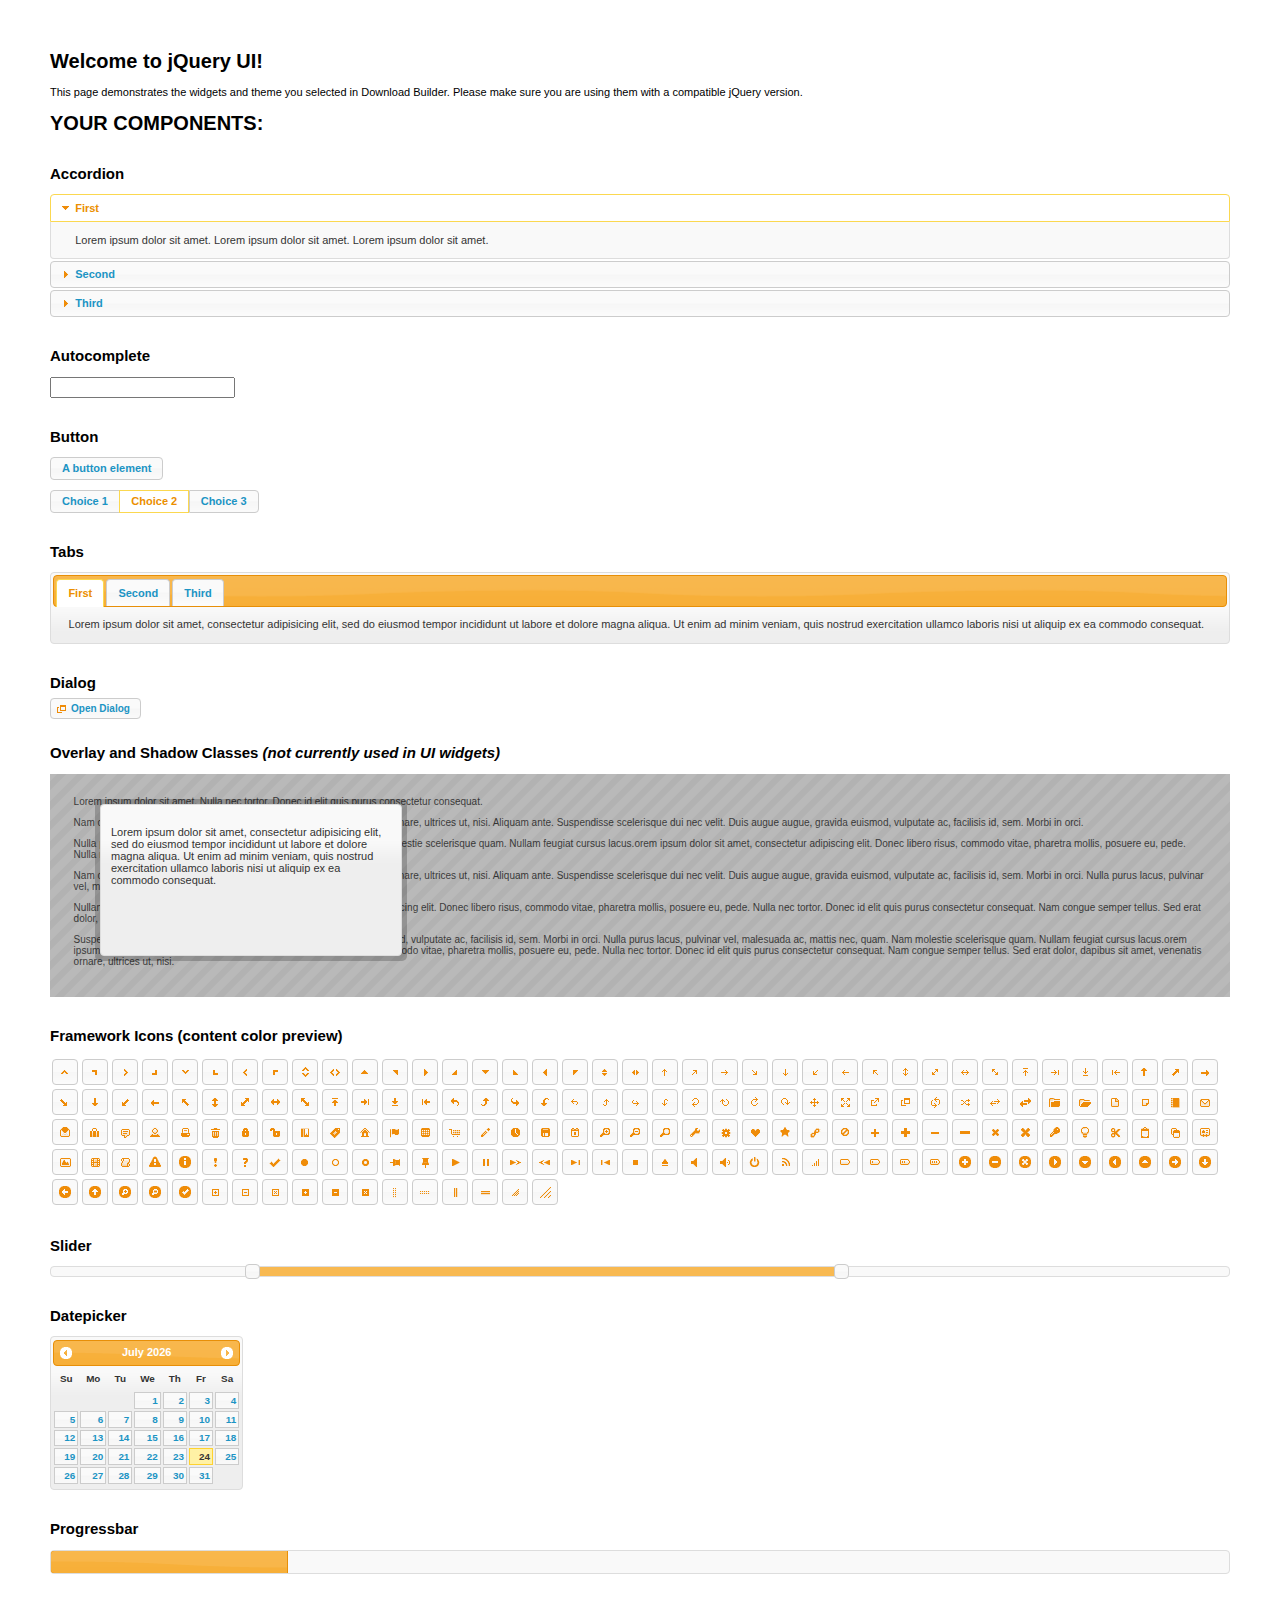
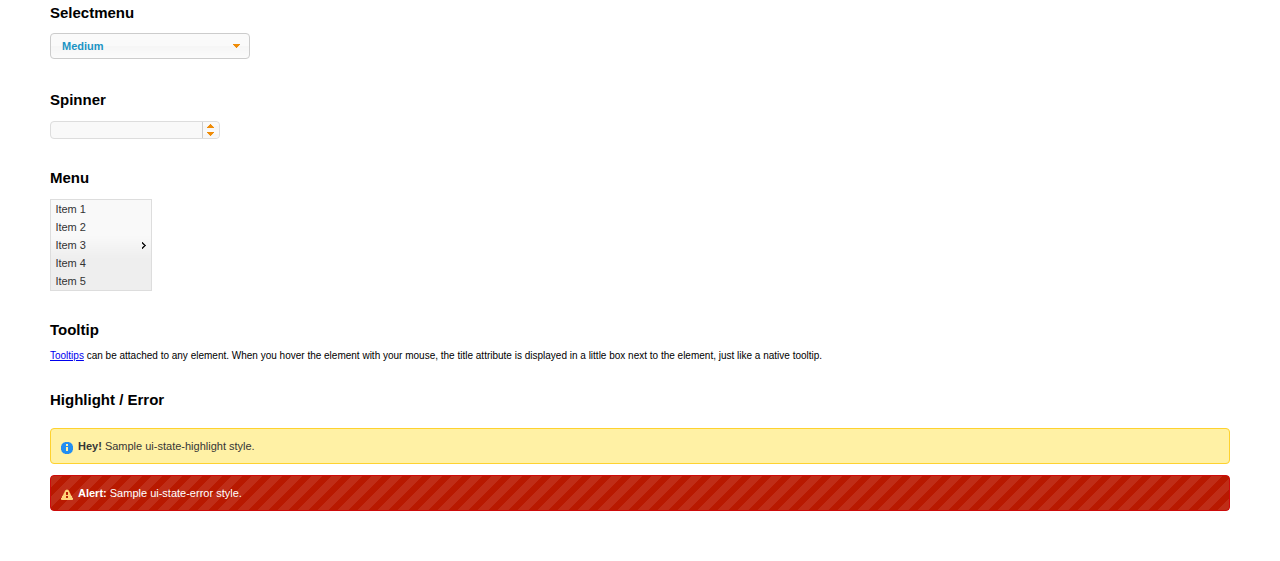
<file: slam/static/slam/jquery-ui-1.11.4.custom/index.html>
<!doctype html>
<html lang="us">
<head>
	<meta charset="utf-8">
	<title>jQuery UI Example Page</title>
	<link href="jquery-ui.css" rel="stylesheet">
	<style>
	body{
		font: 62.5% "Trebuchet MS", sans-serif;
		margin: 50px;
	}
	.demoHeaders {
		margin-top: 2em;
	}
	#dialog-link {
		padding: .4em 1em .4em 20px;
		text-decoration: none;
		position: relative;
	}
	#dialog-link span.ui-icon {
		margin: 0 5px 0 0;
		position: absolute;
		left: .2em;
		top: 50%;
		margin-top: -8px;
	}
	#icons {
		margin: 0;
		padding: 0;
	}
	#icons li {
		margin: 2px;
		position: relative;
		padding: 4px 0;
		cursor: pointer;
		float: left;
		list-style: none;
	}
	#icons span.ui-icon {
		float: left;
		margin: 0 4px;
	}
	.fakewindowcontain .ui-widget-overlay {
		position: absolute;
	}
	select {
		width: 200px;
	}
	</style>
</head>
<body>

<h1>Welcome to jQuery UI!</h1>

<div class="ui-widget">
	<p>This page demonstrates the widgets and theme you selected in Download Builder. Please make sure you are using them with a compatible jQuery version.</p>
</div>

<h1>YOUR COMPONENTS:</h1>


<!-- Accordion -->
<h2 class="demoHeaders">Accordion</h2>
<div id="accordion">
	<h3>First</h3>
	<div>Lorem ipsum dolor sit amet. Lorem ipsum dolor sit amet. Lorem ipsum dolor sit amet.</div>
	<h3>Second</h3>
	<div>Phasellus mattis tincidunt nibh.</div>
	<h3>Third</h3>
	<div>Nam dui erat, auctor a, dignissim quis.</div>
</div>



<!-- Autocomplete -->
<h2 class="demoHeaders">Autocomplete</h2>
<div>
	<input id="autocomplete" title="type &quot;a&quot;">
</div>



<!-- Button -->
<h2 class="demoHeaders">Button</h2>
<button id="button">A button element</button>
<form style="margin-top: 1em;">
	<div id="radioset">
		<input type="radio" id="radio1" name="radio"><label for="radio1">Choice 1</label>
		<input type="radio" id="radio2" name="radio" checked="checked"><label for="radio2">Choice 2</label>
		<input type="radio" id="radio3" name="radio"><label for="radio3">Choice 3</label>
	</div>
</form>



<!-- Tabs -->
<h2 class="demoHeaders">Tabs</h2>
<div id="tabs">
	<ul>
		<li><a href="#tabs-1">First</a></li>
		<li><a href="#tabs-2">Second</a></li>
		<li><a href="#tabs-3">Third</a></li>
	</ul>
	<div id="tabs-1">Lorem ipsum dolor sit amet, consectetur adipisicing elit, sed do eiusmod tempor incididunt ut labore et dolore magna aliqua. Ut enim ad minim veniam, quis nostrud exercitation ullamco laboris nisi ut aliquip ex ea commodo consequat.</div>
	<div id="tabs-2">Phasellus mattis tincidunt nibh. Cras orci urna, blandit id, pretium vel, aliquet ornare, felis. Maecenas scelerisque sem non nisl. Fusce sed lorem in enim dictum bibendum.</div>
	<div id="tabs-3">Nam dui erat, auctor a, dignissim quis, sollicitudin eu, felis. Pellentesque nisi urna, interdum eget, sagittis et, consequat vestibulum, lacus. Mauris porttitor ullamcorper augue.</div>
</div>



<!-- Dialog NOTE: Dialog is not generated by UI in this demo so it can be visually styled in themeroller-->
<h2 class="demoHeaders">Dialog</h2>
<p><a href="#" id="dialog-link" class="ui-state-default ui-corner-all"><span class="ui-icon ui-icon-newwin"></span>Open Dialog</a></p>

<h2 class="demoHeaders">Overlay and Shadow Classes <em>(not currently used in UI widgets)</em></h2>
<div style="position: relative; width: 96%; height: 200px; padding:1% 2%; overflow:hidden;" class="fakewindowcontain">
	<p>Lorem ipsum dolor sit amet,  Nulla nec tortor. Donec id elit quis purus consectetur consequat. </p><p>Nam congue semper tellus. Sed erat dolor, dapibus sit amet, venenatis ornare, ultrices ut, nisi. Aliquam ante. Suspendisse scelerisque dui nec velit. Duis augue augue, gravida euismod, vulputate ac, facilisis id, sem. Morbi in orci. </p><p>Nulla purus lacus, pulvinar vel, malesuada ac, mattis nec, quam. Nam molestie scelerisque quam. Nullam feugiat cursus lacus.orem ipsum dolor sit amet, consectetur adipiscing elit. Donec libero risus, commodo vitae, pharetra mollis, posuere eu, pede. Nulla nec tortor. Donec id elit quis purus consectetur consequat. </p><p>Nam congue semper tellus. Sed erat dolor, dapibus sit amet, venenatis ornare, ultrices ut, nisi. Aliquam ante. Suspendisse scelerisque dui nec velit. Duis augue augue, gravida euismod, vulputate ac, facilisis id, sem. Morbi in orci. Nulla purus lacus, pulvinar vel, malesuada ac, mattis nec, quam. Nam molestie scelerisque quam. </p><p>Nullam feugiat cursus lacus.orem ipsum dolor sit amet, consectetur adipiscing elit. Donec libero risus, commodo vitae, pharetra mollis, posuere eu, pede. Nulla nec tortor. Donec id elit quis purus consectetur consequat. Nam congue semper tellus. Sed erat dolor, dapibus sit amet, venenatis ornare, ultrices ut, nisi. Aliquam ante. </p><p>Suspendisse scelerisque dui nec velit. Duis augue augue, gravida euismod, vulputate ac, facilisis id, sem. Morbi in orci. Nulla purus lacus, pulvinar vel, malesuada ac, mattis nec, quam. Nam molestie scelerisque quam. Nullam feugiat cursus lacus.orem ipsum dolor sit amet, consectetur adipiscing elit. Donec libero risus, commodo vitae, pharetra mollis, posuere eu, pede. Nulla nec tortor. Donec id elit quis purus consectetur consequat. Nam congue semper tellus. Sed erat dolor, dapibus sit amet, venenatis ornare, ultrices ut, nisi. </p>

	<!-- ui-dialog -->
	<div class="ui-overlay"><div class="ui-widget-overlay"></div><div class="ui-widget-shadow ui-corner-all" style="width: 302px; height: 152px; position: absolute; left: 50px; top: 30px;"></div></div>
	<div style="position: absolute; width: 280px; height: 130px;left: 50px; top: 30px; padding: 10px;" class="ui-widget ui-widget-content ui-corner-all">
		<div class="ui-dialog-content ui-widget-content" style="background: none; border: 0;">
			<p>Lorem ipsum dolor sit amet, consectetur adipisicing elit, sed do eiusmod tempor incididunt ut labore et dolore magna aliqua. Ut enim ad minim veniam, quis nostrud exercitation ullamco laboris nisi ut aliquip ex ea commodo consequat.</p>
		</div>
	</div>

</div>

<!-- ui-dialog -->
<div id="dialog" title="Dialog Title">
	<p>Lorem ipsum dolor sit amet, consectetur adipisicing elit, sed do eiusmod tempor incididunt ut labore et dolore magna aliqua. Ut enim ad minim veniam, quis nostrud exercitation ullamco laboris nisi ut aliquip ex ea commodo consequat.</p>
</div>



<h2 class="demoHeaders">Framework Icons (content color preview)</h2>
<ul id="icons" class="ui-widget ui-helper-clearfix">
	<li class="ui-state-default ui-corner-all" title=".ui-icon-carat-1-n"><span class="ui-icon ui-icon-carat-1-n"></span></li>
	<li class="ui-state-default ui-corner-all" title=".ui-icon-carat-1-ne"><span class="ui-icon ui-icon-carat-1-ne"></span></li>
	<li class="ui-state-default ui-corner-all" title=".ui-icon-carat-1-e"><span class="ui-icon ui-icon-carat-1-e"></span></li>
	<li class="ui-state-default ui-corner-all" title=".ui-icon-carat-1-se"><span class="ui-icon ui-icon-carat-1-se"></span></li>
	<li class="ui-state-default ui-corner-all" title=".ui-icon-carat-1-s"><span class="ui-icon ui-icon-carat-1-s"></span></li>
	<li class="ui-state-default ui-corner-all" title=".ui-icon-carat-1-sw"><span class="ui-icon ui-icon-carat-1-sw"></span></li>
	<li class="ui-state-default ui-corner-all" title=".ui-icon-carat-1-w"><span class="ui-icon ui-icon-carat-1-w"></span></li>
	<li class="ui-state-default ui-corner-all" title=".ui-icon-carat-1-nw"><span class="ui-icon ui-icon-carat-1-nw"></span></li>
	<li class="ui-state-default ui-corner-all" title=".ui-icon-carat-2-n-s"><span class="ui-icon ui-icon-carat-2-n-s"></span></li>
	<li class="ui-state-default ui-corner-all" title=".ui-icon-carat-2-e-w"><span class="ui-icon ui-icon-carat-2-e-w"></span></li>
	<li class="ui-state-default ui-corner-all" title=".ui-icon-triangle-1-n"><span class="ui-icon ui-icon-triangle-1-n"></span></li>
	<li class="ui-state-default ui-corner-all" title=".ui-icon-triangle-1-ne"><span class="ui-icon ui-icon-triangle-1-ne"></span></li>
	<li class="ui-state-default ui-corner-all" title=".ui-icon-triangle-1-e"><span class="ui-icon ui-icon-triangle-1-e"></span></li>
	<li class="ui-state-default ui-corner-all" title=".ui-icon-triangle-1-se"><span class="ui-icon ui-icon-triangle-1-se"></span></li>
	<li class="ui-state-default ui-corner-all" title=".ui-icon-triangle-1-s"><span class="ui-icon ui-icon-triangle-1-s"></span></li>
	<li class="ui-state-default ui-corner-all" title=".ui-icon-triangle-1-sw"><span class="ui-icon ui-icon-triangle-1-sw"></span></li>
	<li class="ui-state-default ui-corner-all" title=".ui-icon-triangle-1-w"><span class="ui-icon ui-icon-triangle-1-w"></span></li>
	<li class="ui-state-default ui-corner-all" title=".ui-icon-triangle-1-nw"><span class="ui-icon ui-icon-triangle-1-nw"></span></li>
	<li class="ui-state-default ui-corner-all" title=".ui-icon-triangle-2-n-s"><span class="ui-icon ui-icon-triangle-2-n-s"></span></li>
	<li class="ui-state-default ui-corner-all" title=".ui-icon-triangle-2-e-w"><span class="ui-icon ui-icon-triangle-2-e-w"></span></li>
	<li class="ui-state-default ui-corner-all" title=".ui-icon-arrow-1-n"><span class="ui-icon ui-icon-arrow-1-n"></span></li>
	<li class="ui-state-default ui-corner-all" title=".ui-icon-arrow-1-ne"><span class="ui-icon ui-icon-arrow-1-ne"></span></li>
	<li class="ui-state-default ui-corner-all" title=".ui-icon-arrow-1-e"><span class="ui-icon ui-icon-arrow-1-e"></span></li>
	<li class="ui-state-default ui-corner-all" title=".ui-icon-arrow-1-se"><span class="ui-icon ui-icon-arrow-1-se"></span></li>
	<li class="ui-state-default ui-corner-all" title=".ui-icon-arrow-1-s"><span class="ui-icon ui-icon-arrow-1-s"></span></li>
	<li class="ui-state-default ui-corner-all" title=".ui-icon-arrow-1-sw"><span class="ui-icon ui-icon-arrow-1-sw"></span></li>
	<li class="ui-state-default ui-corner-all" title=".ui-icon-arrow-1-w"><span class="ui-icon ui-icon-arrow-1-w"></span></li>
	<li class="ui-state-default ui-corner-all" title=".ui-icon-arrow-1-nw"><span class="ui-icon ui-icon-arrow-1-nw"></span></li>
	<li class="ui-state-default ui-corner-all" title=".ui-icon-arrow-2-n-s"><span class="ui-icon ui-icon-arrow-2-n-s"></span></li>
	<li class="ui-state-default ui-corner-all" title=".ui-icon-arrow-2-ne-sw"><span class="ui-icon ui-icon-arrow-2-ne-sw"></span></li>
	<li class="ui-state-default ui-corner-all" title=".ui-icon-arrow-2-e-w"><span class="ui-icon ui-icon-arrow-2-e-w"></span></li>
	<li class="ui-state-default ui-corner-all" title=".ui-icon-arrow-2-se-nw"><span class="ui-icon ui-icon-arrow-2-se-nw"></span></li>
	<li class="ui-state-default ui-corner-all" title=".ui-icon-arrowstop-1-n"><span class="ui-icon ui-icon-arrowstop-1-n"></span></li>
	<li class="ui-state-default ui-corner-all" title=".ui-icon-arrowstop-1-e"><span class="ui-icon ui-icon-arrowstop-1-e"></span></li>
	<li class="ui-state-default ui-corner-all" title=".ui-icon-arrowstop-1-s"><span class="ui-icon ui-icon-arrowstop-1-s"></span></li>
	<li class="ui-state-default ui-corner-all" title=".ui-icon-arrowstop-1-w"><span class="ui-icon ui-icon-arrowstop-1-w"></span></li>
	<li class="ui-state-default ui-corner-all" title=".ui-icon-arrowthick-1-n"><span class="ui-icon ui-icon-arrowthick-1-n"></span></li>
	<li class="ui-state-default ui-corner-all" title=".ui-icon-arrowthick-1-ne"><span class="ui-icon ui-icon-arrowthick-1-ne"></span></li>
	<li class="ui-state-default ui-corner-all" title=".ui-icon-arrowthick-1-e"><span class="ui-icon ui-icon-arrowthick-1-e"></span></li>
	<li class="ui-state-default ui-corner-all" title=".ui-icon-arrowthick-1-se"><span class="ui-icon ui-icon-arrowthick-1-se"></span></li>
	<li class="ui-state-default ui-corner-all" title=".ui-icon-arrowthick-1-s"><span class="ui-icon ui-icon-arrowthick-1-s"></span></li>
	<li class="ui-state-default ui-corner-all" title=".ui-icon-arrowthick-1-sw"><span class="ui-icon ui-icon-arrowthick-1-sw"></span></li>
	<li class="ui-state-default ui-corner-all" title=".ui-icon-arrowthick-1-w"><span class="ui-icon ui-icon-arrowthick-1-w"></span></li>
	<li class="ui-state-default ui-corner-all" title=".ui-icon-arrowthick-1-nw"><span class="ui-icon ui-icon-arrowthick-1-nw"></span></li>
	<li class="ui-state-default ui-corner-all" title=".ui-icon-arrowthick-2-n-s"><span class="ui-icon ui-icon-arrowthick-2-n-s"></span></li>
	<li class="ui-state-default ui-corner-all" title=".ui-icon-arrowthick-2-ne-sw"><span class="ui-icon ui-icon-arrowthick-2-ne-sw"></span></li>
	<li class="ui-state-default ui-corner-all" title=".ui-icon-arrowthick-2-e-w"><span class="ui-icon ui-icon-arrowthick-2-e-w"></span></li>
	<li class="ui-state-default ui-corner-all" title=".ui-icon-arrowthick-2-se-nw"><span class="ui-icon ui-icon-arrowthick-2-se-nw"></span></li>
	<li class="ui-state-default ui-corner-all" title=".ui-icon-arrowthickstop-1-n"><span class="ui-icon ui-icon-arrowthickstop-1-n"></span></li>
	<li class="ui-state-default ui-corner-all" title=".ui-icon-arrowthickstop-1-e"><span class="ui-icon ui-icon-arrowthickstop-1-e"></span></li>
	<li class="ui-state-default ui-corner-all" title=".ui-icon-arrowthickstop-1-s"><span class="ui-icon ui-icon-arrowthickstop-1-s"></span></li>
	<li class="ui-state-default ui-corner-all" title=".ui-icon-arrowthickstop-1-w"><span class="ui-icon ui-icon-arrowthickstop-1-w"></span></li>
	<li class="ui-state-default ui-corner-all" title=".ui-icon-arrowreturnthick-1-w"><span class="ui-icon ui-icon-arrowreturnthick-1-w"></span></li>
	<li class="ui-state-default ui-corner-all" title=".ui-icon-arrowreturnthick-1-n"><span class="ui-icon ui-icon-arrowreturnthick-1-n"></span></li>
	<li class="ui-state-default ui-corner-all" title=".ui-icon-arrowreturnthick-1-e"><span class="ui-icon ui-icon-arrowreturnthick-1-e"></span></li>
	<li class="ui-state-default ui-corner-all" title=".ui-icon-arrowreturnthick-1-s"><span class="ui-icon ui-icon-arrowreturnthick-1-s"></span></li>
	<li class="ui-state-default ui-corner-all" title=".ui-icon-arrowreturn-1-w"><span class="ui-icon ui-icon-arrowreturn-1-w"></span></li>
	<li class="ui-state-default ui-corner-all" title=".ui-icon-arrowreturn-1-n"><span class="ui-icon ui-icon-arrowreturn-1-n"></span></li>
	<li class="ui-state-default ui-corner-all" title=".ui-icon-arrowreturn-1-e"><span class="ui-icon ui-icon-arrowreturn-1-e"></span></li>
	<li class="ui-state-default ui-corner-all" title=".ui-icon-arrowreturn-1-s"><span class="ui-icon ui-icon-arrowreturn-1-s"></span></li>
	<li class="ui-state-default ui-corner-all" title=".ui-icon-arrowrefresh-1-w"><span class="ui-icon ui-icon-arrowrefresh-1-w"></span></li>
	<li class="ui-state-default ui-corner-all" title=".ui-icon-arrowrefresh-1-n"><span class="ui-icon ui-icon-arrowrefresh-1-n"></span></li>
	<li class="ui-state-default ui-corner-all" title=".ui-icon-arrowrefresh-1-e"><span class="ui-icon ui-icon-arrowrefresh-1-e"></span></li>
	<li class="ui-state-default ui-corner-all" title=".ui-icon-arrowrefresh-1-s"><span class="ui-icon ui-icon-arrowrefresh-1-s"></span></li>
	<li class="ui-state-default ui-corner-all" title=".ui-icon-arrow-4"><span class="ui-icon ui-icon-arrow-4"></span></li>
	<li class="ui-state-default ui-corner-all" title=".ui-icon-arrow-4-diag"><span class="ui-icon ui-icon-arrow-4-diag"></span></li>
	<li class="ui-state-default ui-corner-all" title=".ui-icon-extlink"><span class="ui-icon ui-icon-extlink"></span></li>
	<li class="ui-state-default ui-corner-all" title=".ui-icon-newwin"><span class="ui-icon ui-icon-newwin"></span></li>
	<li class="ui-state-default ui-corner-all" title=".ui-icon-refresh"><span class="ui-icon ui-icon-refresh"></span></li>
	<li class="ui-state-default ui-corner-all" title=".ui-icon-shuffle"><span class="ui-icon ui-icon-shuffle"></span></li>
	<li class="ui-state-default ui-corner-all" title=".ui-icon-transfer-e-w"><span class="ui-icon ui-icon-transfer-e-w"></span></li>
	<li class="ui-state-default ui-corner-all" title=".ui-icon-transferthick-e-w"><span class="ui-icon ui-icon-transferthick-e-w"></span></li>
	<li class="ui-state-default ui-corner-all" title=".ui-icon-folder-collapsed"><span class="ui-icon ui-icon-folder-collapsed"></span></li>
	<li class="ui-state-default ui-corner-all" title=".ui-icon-folder-open"><span class="ui-icon ui-icon-folder-open"></span></li>
	<li class="ui-state-default ui-corner-all" title=".ui-icon-document"><span class="ui-icon ui-icon-document"></span></li>
	<li class="ui-state-default ui-corner-all" title=".ui-icon-document-b"><span class="ui-icon ui-icon-document-b"></span></li>
	<li class="ui-state-default ui-corner-all" title=".ui-icon-note"><span class="ui-icon ui-icon-note"></span></li>
	<li class="ui-state-default ui-corner-all" title=".ui-icon-mail-closed"><span class="ui-icon ui-icon-mail-closed"></span></li>
	<li class="ui-state-default ui-corner-all" title=".ui-icon-mail-open"><span class="ui-icon ui-icon-mail-open"></span></li>
	<li class="ui-state-default ui-corner-all" title=".ui-icon-suitcase"><span class="ui-icon ui-icon-suitcase"></span></li>
	<li class="ui-state-default ui-corner-all" title=".ui-icon-comment"><span class="ui-icon ui-icon-comment"></span></li>
	<li class="ui-state-default ui-corner-all" title=".ui-icon-person"><span class="ui-icon ui-icon-person"></span></li>
	<li class="ui-state-default ui-corner-all" title=".ui-icon-print"><span class="ui-icon ui-icon-print"></span></li>
	<li class="ui-state-default ui-corner-all" title=".ui-icon-trash"><span class="ui-icon ui-icon-trash"></span></li>
	<li class="ui-state-default ui-corner-all" title=".ui-icon-locked"><span class="ui-icon ui-icon-locked"></span></li>
	<li class="ui-state-default ui-corner-all" title=".ui-icon-unlocked"><span class="ui-icon ui-icon-unlocked"></span></li>
	<li class="ui-state-default ui-corner-all" title=".ui-icon-bookmark"><span class="ui-icon ui-icon-bookmark"></span></li>
	<li class="ui-state-default ui-corner-all" title=".ui-icon-tag"><span class="ui-icon ui-icon-tag"></span></li>
	<li class="ui-state-default ui-corner-all" title=".ui-icon-home"><span class="ui-icon ui-icon-home"></span></li>
	<li class="ui-state-default ui-corner-all" title=".ui-icon-flag"><span class="ui-icon ui-icon-flag"></span></li>
	<li class="ui-state-default ui-corner-all" title=".ui-icon-calculator"><span class="ui-icon ui-icon-calculator"></span></li>
	<li class="ui-state-default ui-corner-all" title=".ui-icon-cart"><span class="ui-icon ui-icon-cart"></span></li>
	<li class="ui-state-default ui-corner-all" title=".ui-icon-pencil"><span class="ui-icon ui-icon-pencil"></span></li>
	<li class="ui-state-default ui-corner-all" title=".ui-icon-clock"><span class="ui-icon ui-icon-clock"></span></li>
	<li class="ui-state-default ui-corner-all" title=".ui-icon-disk"><span class="ui-icon ui-icon-disk"></span></li>
	<li class="ui-state-default ui-corner-all" title=".ui-icon-calendar"><span class="ui-icon ui-icon-calendar"></span></li>
	<li class="ui-state-default ui-corner-all" title=".ui-icon-zoomin"><span class="ui-icon ui-icon-zoomin"></span></li>
	<li class="ui-state-default ui-corner-all" title=".ui-icon-zoomout"><span class="ui-icon ui-icon-zoomout"></span></li>
	<li class="ui-state-default ui-corner-all" title=".ui-icon-search"><span class="ui-icon ui-icon-search"></span></li>
	<li class="ui-state-default ui-corner-all" title=".ui-icon-wrench"><span class="ui-icon ui-icon-wrench"></span></li>
	<li class="ui-state-default ui-corner-all" title=".ui-icon-gear"><span class="ui-icon ui-icon-gear"></span></li>
	<li class="ui-state-default ui-corner-all" title=".ui-icon-heart"><span class="ui-icon ui-icon-heart"></span></li>
	<li class="ui-state-default ui-corner-all" title=".ui-icon-star"><span class="ui-icon ui-icon-star"></span></li>
	<li class="ui-state-default ui-corner-all" title=".ui-icon-link"><span class="ui-icon ui-icon-link"></span></li>
	<li class="ui-state-default ui-corner-all" title=".ui-icon-cancel"><span class="ui-icon ui-icon-cancel"></span></li>
	<li class="ui-state-default ui-corner-all" title=".ui-icon-plus"><span class="ui-icon ui-icon-plus"></span></li>
	<li class="ui-state-default ui-corner-all" title=".ui-icon-plusthick"><span class="ui-icon ui-icon-plusthick"></span></li>
	<li class="ui-state-default ui-corner-all" title=".ui-icon-minus"><span class="ui-icon ui-icon-minus"></span></li>
	<li class="ui-state-default ui-corner-all" title=".ui-icon-minusthick"><span class="ui-icon ui-icon-minusthick"></span></li>
	<li class="ui-state-default ui-corner-all" title=".ui-icon-close"><span class="ui-icon ui-icon-close"></span></li>
	<li class="ui-state-default ui-corner-all" title=".ui-icon-closethick"><span class="ui-icon ui-icon-closethick"></span></li>
	<li class="ui-state-default ui-corner-all" title=".ui-icon-key"><span class="ui-icon ui-icon-key"></span></li>
	<li class="ui-state-default ui-corner-all" title=".ui-icon-lightbulb"><span class="ui-icon ui-icon-lightbulb"></span></li>
	<li class="ui-state-default ui-corner-all" title=".ui-icon-scissors"><span class="ui-icon ui-icon-scissors"></span></li>
	<li class="ui-state-default ui-corner-all" title=".ui-icon-clipboard"><span class="ui-icon ui-icon-clipboard"></span></li>
	<li class="ui-state-default ui-corner-all" title=".ui-icon-copy"><span class="ui-icon ui-icon-copy"></span></li>
	<li class="ui-state-default ui-corner-all" title=".ui-icon-contact"><span class="ui-icon ui-icon-contact"></span></li>
	<li class="ui-state-default ui-corner-all" title=".ui-icon-image"><span class="ui-icon ui-icon-image"></span></li>
	<li class="ui-state-default ui-corner-all" title=".ui-icon-video"><span class="ui-icon ui-icon-video"></span></li>
	<li class="ui-state-default ui-corner-all" title=".ui-icon-script"><span class="ui-icon ui-icon-script"></span></li>
	<li class="ui-state-default ui-corner-all" title=".ui-icon-alert"><span class="ui-icon ui-icon-alert"></span></li>
	<li class="ui-state-default ui-corner-all" title=".ui-icon-info"><span class="ui-icon ui-icon-info"></span></li>
	<li class="ui-state-default ui-corner-all" title=".ui-icon-notice"><span class="ui-icon ui-icon-notice"></span></li>
	<li class="ui-state-default ui-corner-all" title=".ui-icon-help"><span class="ui-icon ui-icon-help"></span></li>
	<li class="ui-state-default ui-corner-all" title=".ui-icon-check"><span class="ui-icon ui-icon-check"></span></li>
	<li class="ui-state-default ui-corner-all" title=".ui-icon-bullet"><span class="ui-icon ui-icon-bullet"></span></li>
	<li class="ui-state-default ui-corner-all" title=".ui-icon-radio-off"><span class="ui-icon ui-icon-radio-off"></span></li>
	<li class="ui-state-default ui-corner-all" title=".ui-icon-radio-on"><span class="ui-icon ui-icon-radio-on"></span></li>
	<li class="ui-state-default ui-corner-all" title=".ui-icon-pin-w"><span class="ui-icon ui-icon-pin-w"></span></li>
	<li class="ui-state-default ui-corner-all" title=".ui-icon-pin-s"><span class="ui-icon ui-icon-pin-s"></span></li>
	<li class="ui-state-default ui-corner-all" title=".ui-icon-play"><span class="ui-icon ui-icon-play"></span></li>
	<li class="ui-state-default ui-corner-all" title=".ui-icon-pause"><span class="ui-icon ui-icon-pause"></span></li>
	<li class="ui-state-default ui-corner-all" title=".ui-icon-seek-next"><span class="ui-icon ui-icon-seek-next"></span></li>
	<li class="ui-state-default ui-corner-all" title=".ui-icon-seek-prev"><span class="ui-icon ui-icon-seek-prev"></span></li>
	<li class="ui-state-default ui-corner-all" title=".ui-icon-seek-end"><span class="ui-icon ui-icon-seek-end"></span></li>
	<li class="ui-state-default ui-corner-all" title=".ui-icon-seek-first"><span class="ui-icon ui-icon-seek-first"></span></li>
	<li class="ui-state-default ui-corner-all" title=".ui-icon-stop"><span class="ui-icon ui-icon-stop"></span></li>
	<li class="ui-state-default ui-corner-all" title=".ui-icon-eject"><span class="ui-icon ui-icon-eject"></span></li>
	<li class="ui-state-default ui-corner-all" title=".ui-icon-volume-off"><span class="ui-icon ui-icon-volume-off"></span></li>
	<li class="ui-state-default ui-corner-all" title=".ui-icon-volume-on"><span class="ui-icon ui-icon-volume-on"></span></li>
	<li class="ui-state-default ui-corner-all" title=".ui-icon-power"><span class="ui-icon ui-icon-power"></span></li>
	<li class="ui-state-default ui-corner-all" title=".ui-icon-signal-diag"><span class="ui-icon ui-icon-signal-diag"></span></li>
	<li class="ui-state-default ui-corner-all" title=".ui-icon-signal"><span class="ui-icon ui-icon-signal"></span></li>
	<li class="ui-state-default ui-corner-all" title=".ui-icon-battery-0"><span class="ui-icon ui-icon-battery-0"></span></li>
	<li class="ui-state-default ui-corner-all" title=".ui-icon-battery-1"><span class="ui-icon ui-icon-battery-1"></span></li>
	<li class="ui-state-default ui-corner-all" title=".ui-icon-battery-2"><span class="ui-icon ui-icon-battery-2"></span></li>
	<li class="ui-state-default ui-corner-all" title=".ui-icon-battery-3"><span class="ui-icon ui-icon-battery-3"></span></li>
	<li class="ui-state-default ui-corner-all" title=".ui-icon-circle-plus"><span class="ui-icon ui-icon-circle-plus"></span></li>
	<li class="ui-state-default ui-corner-all" title=".ui-icon-circle-minus"><span class="ui-icon ui-icon-circle-minus"></span></li>
	<li class="ui-state-default ui-corner-all" title=".ui-icon-circle-close"><span class="ui-icon ui-icon-circle-close"></span></li>
	<li class="ui-state-default ui-corner-all" title=".ui-icon-circle-triangle-e"><span class="ui-icon ui-icon-circle-triangle-e"></span></li>
	<li class="ui-state-default ui-corner-all" title=".ui-icon-circle-triangle-s"><span class="ui-icon ui-icon-circle-triangle-s"></span></li>
	<li class="ui-state-default ui-corner-all" title=".ui-icon-circle-triangle-w"><span class="ui-icon ui-icon-circle-triangle-w"></span></li>
	<li class="ui-state-default ui-corner-all" title=".ui-icon-circle-triangle-n"><span class="ui-icon ui-icon-circle-triangle-n"></span></li>
	<li class="ui-state-default ui-corner-all" title=".ui-icon-circle-arrow-e"><span class="ui-icon ui-icon-circle-arrow-e"></span></li>
	<li class="ui-state-default ui-corner-all" title=".ui-icon-circle-arrow-s"><span class="ui-icon ui-icon-circle-arrow-s"></span></li>
	<li class="ui-state-default ui-corner-all" title=".ui-icon-circle-arrow-w"><span class="ui-icon ui-icon-circle-arrow-w"></span></li>
	<li class="ui-state-default ui-corner-all" title=".ui-icon-circle-arrow-n"><span class="ui-icon ui-icon-circle-arrow-n"></span></li>
	<li class="ui-state-default ui-corner-all" title=".ui-icon-circle-zoomin"><span class="ui-icon ui-icon-circle-zoomin"></span></li>
	<li class="ui-state-default ui-corner-all" title=".ui-icon-circle-zoomout"><span class="ui-icon ui-icon-circle-zoomout"></span></li>
	<li class="ui-state-default ui-corner-all" title=".ui-icon-circle-check"><span class="ui-icon ui-icon-circle-check"></span></li>
	<li class="ui-state-default ui-corner-all" title=".ui-icon-circlesmall-plus"><span class="ui-icon ui-icon-circlesmall-plus"></span></li>
	<li class="ui-state-default ui-corner-all" title=".ui-icon-circlesmall-minus"><span class="ui-icon ui-icon-circlesmall-minus"></span></li>
	<li class="ui-state-default ui-corner-all" title=".ui-icon-circlesmall-close"><span class="ui-icon ui-icon-circlesmall-close"></span></li>
	<li class="ui-state-default ui-corner-all" title=".ui-icon-squaresmall-plus"><span class="ui-icon ui-icon-squaresmall-plus"></span></li>
	<li class="ui-state-default ui-corner-all" title=".ui-icon-squaresmall-minus"><span class="ui-icon ui-icon-squaresmall-minus"></span></li>
	<li class="ui-state-default ui-corner-all" title=".ui-icon-squaresmall-close"><span class="ui-icon ui-icon-squaresmall-close"></span></li>
	<li class="ui-state-default ui-corner-all" title=".ui-icon-grip-dotted-vertical"><span class="ui-icon ui-icon-grip-dotted-vertical"></span></li>
	<li class="ui-state-default ui-corner-all" title=".ui-icon-grip-dotted-horizontal"><span class="ui-icon ui-icon-grip-dotted-horizontal"></span></li>
	<li class="ui-state-default ui-corner-all" title=".ui-icon-grip-solid-vertical"><span class="ui-icon ui-icon-grip-solid-vertical"></span></li>
	<li class="ui-state-default ui-corner-all" title=".ui-icon-grip-solid-horizontal"><span class="ui-icon ui-icon-grip-solid-horizontal"></span></li>
	<li class="ui-state-default ui-corner-all" title=".ui-icon-gripsmall-diagonal-se"><span class="ui-icon ui-icon-gripsmall-diagonal-se"></span></li>
	<li class="ui-state-default ui-corner-all" title=".ui-icon-grip-diagonal-se"><span class="ui-icon ui-icon-grip-diagonal-se"></span></li>
</ul>


<!-- Slider -->
<h2 class="demoHeaders">Slider</h2>
<div id="slider"></div>



<!-- Datepicker -->
<h2 class="demoHeaders">Datepicker</h2>
<div id="datepicker"></div>



<!-- Progressbar -->
<h2 class="demoHeaders">Progressbar</h2>
<div id="progressbar"></div>



<!-- Progressbar -->
<h2 class="demoHeaders">Selectmenu</h2>
<select id="selectmenu">
	<option>Slower</option>
	<option>Slow</option>
	<option selected="selected">Medium</option>
	<option>Fast</option>
	<option>Faster</option>
</select>



<!-- Spinner -->
<h2 class="demoHeaders">Spinner</h2>
<input id="spinner">



<!-- Menu -->
<h2 class="demoHeaders">Menu</h2>
<ul style="width:100px;" id="menu">
	<li>Item 1</li>
	<li>Item 2</li>
	<li>Item 3
		<ul>
			<li>Item 3-1</li>
			<li>Item 3-2</li>
			<li>Item 3-3</li>
			<li>Item 3-4</li>
			<li>Item 3-5</li>
		</ul>
	</li>
	<li>Item 4</li>
	<li>Item 5</li>
</ul>



<!-- Tooltip -->
<h2 class="demoHeaders">Tooltip</h2>
<p id="tooltip">
	<a href="#" title="That&apos;s what this widget is">Tooltips</a> can be attached to any element. When you hover
the element with your mouse, the title attribute is displayed in a little box next to the element, just like a native tooltip.
</p>


<!-- Highlight / Error -->
<h2 class="demoHeaders">Highlight / Error</h2>
<div class="ui-widget">
	<div class="ui-state-highlight ui-corner-all" style="margin-top: 20px; padding: 0 .7em;">
		<p><span class="ui-icon ui-icon-info" style="float: left; margin-right: .3em;"></span>
		<strong>Hey!</strong> Sample ui-state-highlight style.</p>
	</div>
</div>
<br>
<div class="ui-widget">
	<div class="ui-state-error ui-corner-all" style="padding: 0 .7em;">
		<p><span class="ui-icon ui-icon-alert" style="float: left; margin-right: .3em;"></span>
		<strong>Alert:</strong> Sample ui-state-error style.</p>
	</div>
</div>

<script src="external/jquery/jquery.js"></script>
<script src="jquery-ui.js"></script>
<script>

$( "#accordion" ).accordion();



var availableTags = [
	"ActionScript",
	"AppleScript",
	"Asp",
	"BASIC",
	"C",
	"C++",
	"Clojure",
	"COBOL",
	"ColdFusion",
	"Erlang",
	"Fortran",
	"Groovy",
	"Haskell",
	"Java",
	"JavaScript",
	"Lisp",
	"Perl",
	"PHP",
	"Python",
	"Ruby",
	"Scala",
	"Scheme"
];
$( "#autocomplete" ).autocomplete({
	source: availableTags
});



$( "#button" ).button();
$( "#radioset" ).buttonset();



$( "#tabs" ).tabs();



$( "#dialog" ).dialog({
	autoOpen: false,
	width: 400,
	buttons: [
		{
			text: "Ok",
			click: function() {
				$( this ).dialog( "close" );
			}
		},
		{
			text: "Cancel",
			click: function() {
				$( this ).dialog( "close" );
			}
		}
	]
});

// Link to open the dialog
$( "#dialog-link" ).click(function( event ) {
	$( "#dialog" ).dialog( "open" );
	event.preventDefault();
});



$( "#datepicker" ).datepicker({
	inline: true
});



$( "#slider" ).slider({
	range: true,
	values: [ 17, 67 ]
});



$( "#progressbar" ).progressbar({
	value: 20
});



$( "#spinner" ).spinner();



$( "#menu" ).menu();



$( "#tooltip" ).tooltip();



$( "#selectmenu" ).selectmenu();


// Hover states on the static widgets
$( "#dialog-link, #icons li" ).hover(
	function() {
		$( this ).addClass( "ui-state-hover" );
	},
	function() {
		$( this ).removeClass( "ui-state-hover" );
	}
);
</script>
</body>
</html>
</file>
